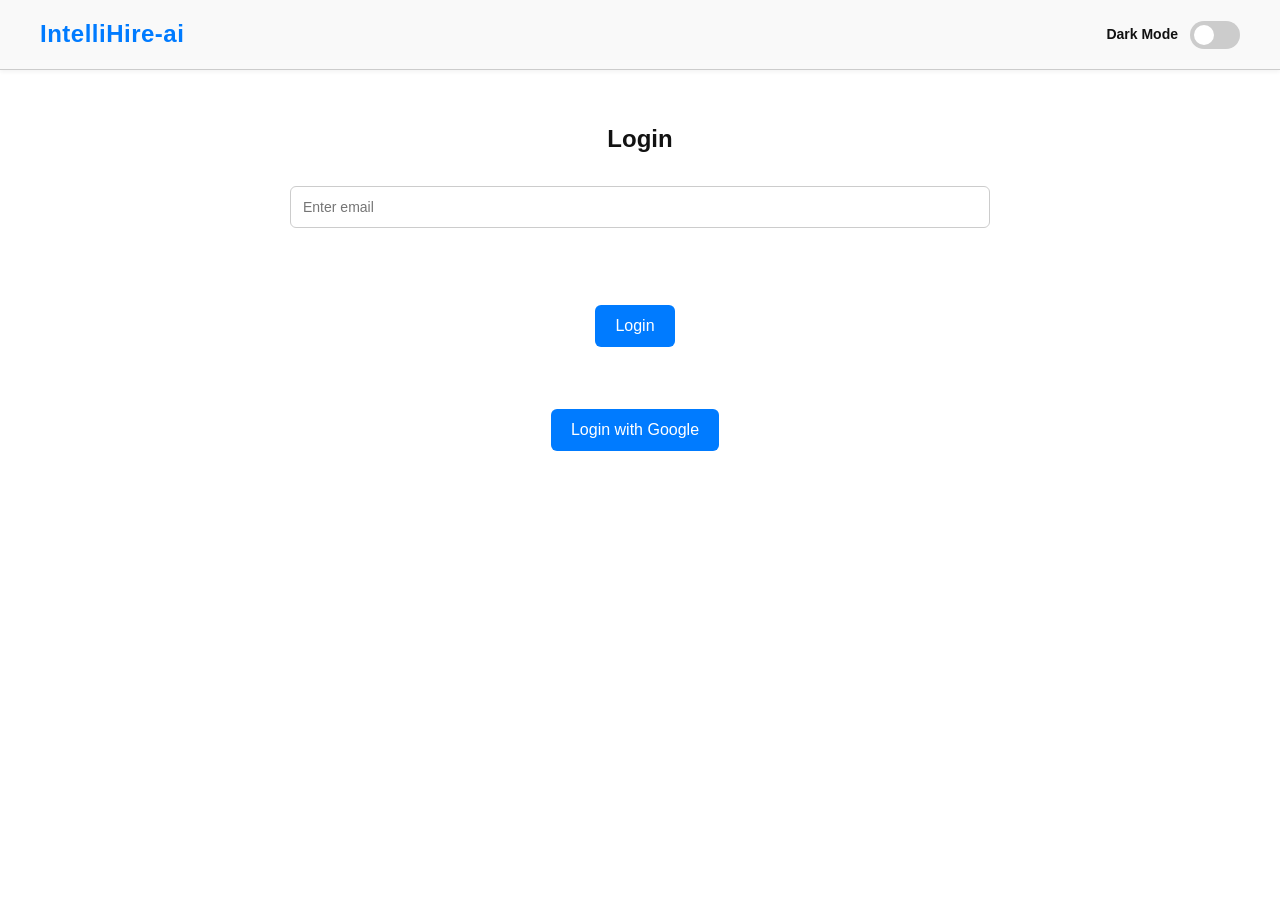
<file: frontend/index.html>
<!DOCTYPE html>
<html>

<head>

    <title>Resume Analysis</title>
    <link rel="stylesheet" href="style.css">

</head>

<body>

    <h2>Upload Resume</h2>

    <form id="resumeForm">

        <input type="file" id="resume"><br><br>

        <input type="text" id="job" placeholder="Enter job skills (comma separated)">

        <br><br>

        <button type="submit">Analyze Resume</button>

    </form>


    <h3 id="analysis"></h3>

    <div id="resume_feedback"></div>

    <br>

    <button onclick="startInterview()">Start Interview</button>

    <script>
        let token = localStorage.getItem("token")

        if (!token) {

            alert("Please login first")

            window.location = "login.html"

        }

        let missingSkills = []
        let resumeAnalyzed = false

        document.getElementById("resumeForm")
            .addEventListener("submit", analyzeResume)

        async function analyzeResume(event) {

            event.preventDefault()

            let file = document.getElementById("resume").files[0]
            let job = document.getElementById("job").value
            localStorage.setItem("jobRole", job)

            if (!file || job.trim() == "") {
                alert("Upload resume and enter job skills")
                return
            }

            let formData = new FormData()

            formData.append("file", file)
            formData.append("job_description", job)

            let res = await fetch("http://127.0.0.1:8000/upload_resume", {

                method: "POST",
                body: formData

            })

            let data = await res.json()

            missingSkills = data.missing_skills
            resumeAnalyzed = true

            localStorage.setItem(
                "missingSkills",
                JSON.stringify(missingSkills)
            )

            document.getElementById("analysis").innerHTML =

                "<b>Strong Skills:</b> " + (data.strong_skills.length > 0 ? data.strong_skills.join(", ") : "None") +
                "<br><br>" +
                "<b>Missing Skills:</b> " + (data.missing_skills.length > 0 ? data.missing_skills.join(", ") : "None")


            /* -------- Resume Improvement Suggestions -------- */

            let feedback = await fetch(
                "http://127.0.0.1:8000/resume_feedback", {

                method: "POST",

                headers: {
                    "Content-Type": "application/json"
                },

                body: JSON.stringify({
                    missing_skills: data.missing_skills
                })

            })

            let feedbackData = await feedback.json()

            document.getElementById("resume_feedback").innerHTML =

                "<h3>Resume Improvement Suggestions</h3>" +
                feedbackData.suggestions.join("<br>")

        }

        function startInterview() {

            if (!resumeAnalyzed) {

                alert("Please analyze resume first")

                return

            }

            sessionStorage.removeItem("interviewSaved")
            window.location = "aptitude.html"

        }

    </script>

    <script src="theme.js"></script>
</body>

</html>
</file>
<file: frontend/style.css>
:root {
  /* Light Theme Variables */
  --bg-color: #ffffff;
  --text-color: #121212;
  --accent-color: #007bff; /* Blue */
  --accent-hover: #0056b3;
  --card-bg: #f9f9f9;
  --border-color: #cccccc;
  --highlight-color: #e0f7fa;
  --highlight-border: #00acc1;
  --progress-bg: #eeeeee;
}

[data-theme="dark"] {
  /* Dark Theme Variables */
  --bg-color: #121212;
  --text-color: #ffffff;
  --accent-color: #3f9eff; /* Lighter blue for dark mode */
  --accent-hover: #1c85ff;
  --card-bg: #1e1e1e;
  --border-color: #333333;
  --highlight-color: #1a3c40;
  --highlight-border: #008ba3;
  --progress-bg: #2a2a2a;
}

body {
  font-family: 'Inter', Roboto, 'Segoe UI', Arial, sans-serif;
  background-color: var(--bg-color);
  color: var(--text-color);
  margin: 0;
  padding: 40px;
  padding-top: 100px; /* Space for navbar */
  transition: background-color 0.3s ease, color 0.3s ease;
  line-height: 1.6;
  display: flex;
  flex-direction: column;
  align-items: center;
  text-align: center;
  min-height: 100vh;
  box-sizing: border-box;
  animation: fadeInUp 0.5s ease-out;
}

/* Animations */
@keyframes fadeInUp {
  from {
    opacity: 0;
    transform: translateY(20px);
  }
  to {
    opacity: 1;
    transform: translateY(0);
  }
}

@keyframes slideDown {
  from {
    opacity: 0;
    transform: translateY(-20px);
  }
  to {
    opacity: 1;
    transform: translateY(0);
  }
}

/* Forms */
form {
  display: flex;
  flex-direction: column;
  align-items: center;
  width: 100%;
}

/* Navbar */
.navbar {
  position: fixed;
  top: 0;
  left: 0;
  width: 100%;
  height: 70px;
  background-color: var(--card-bg);
  border-bottom: 1px solid var(--border-color);
  display: flex;
  align-items: center;
  justify-content: space-between;
  padding: 0 40px;
  box-sizing: border-box;
  z-index: 1000;
  box-shadow: 0 2px 4px rgba(0,0,0,0.05);
  transition: background-color 0.3s ease, border-color 0.3s ease;
  animation: slideDown 0.5s ease-out;
}

.brand {
  font-size: 24px;
  font-weight: 800;
  color: var(--accent-color);
  margin: 0;
  letter-spacing: 0.5px;
}

/* Typography */
h2, h3, p, div {
  color: var(--text-color);
}

/* Buttons */
button {
  background-color: var(--accent-color);
  color: #ffffff;
  border: none;
  padding: 12px 20px;
  margin-top: 10px;
  margin-right: 10px;
  border-radius: 6px;
  cursor: pointer;
  font-size: 16px;
  font-weight: 500;
  transition: background-color 0.3s ease, transform 0.1s ease;
}

button:hover {
  background-color: var(--accent-hover);
  transform: translateY(-2px);
}

button:disabled {
  background-color: #555555;
  cursor: not-allowed;
  transform: none;
}

/* Inputs & Textareas */
input:not([type="checkbox"]):not([type="radio"]), textarea {
  width: 100%;
  max-width: 700px;
  padding: 12px;
  margin-top: 8px;
  margin-bottom: 16px;
  border: 1px solid var(--border-color);
  border-radius: 6px;
  background-color: var(--bg-color);
  color: var(--text-color);
  font-size: 14px;
  font-family: inherit;
  box-sizing: border-box;
  transition: border-color 0.3s ease, background-color 0.3s ease, color 0.3s ease, box-shadow 0.3s ease;
}

textarea {
  resize: vertical;
  min-height: 120px;
}

input:focus, textarea:focus {
  outline: none;
  border-color: var(--accent-color);
  box-shadow: 0 0 0 3px rgba(0, 123, 255, 0.25);
}

/* Specific elements needing card-like styling */
#resume_feedback, #feedback, .question-block, .remark-block {
  background-color: var(--card-bg);
  border: 1px solid var(--border-color);
  padding: 20px;
  border-radius: 8px;
  margin-top: 20px;
  margin-bottom: 20px;
  box-shadow: 0 4px 6px rgba(0,0,0,0.05);
  transition: background-color 0.3s ease, border-color 0.3s ease, transform 0.2s ease, box-shadow 0.2s ease;
}

#resume_feedback:hover, #feedback:hover, .question-block:hover {
  transform: translateY(-3px);
  box-shadow: 0 6px 12px rgba(0,0,0,0.1);
}

#progress {
  background-color: var(--progress-bg);
  padding: 15px;
  margin-bottom: 25px;
  font-weight: bold;
  border-radius: 8px;
  text-align: center;
  transition: background-color 0.3s ease;
}

.remark-block {
  background-color: var(--highlight-color) !important;
  border-left: 4px solid var(--highlight-border) !important;
  border-top: none;
  border-right: none;
  border-bottom: none;
  border-radius: 4px;
}

/* Tables */
table {
  border-collapse: collapse;
  width: 100%;
  max-width: 800px;
  margin-top: 20px;
  background-color: var(--card-bg);
  border-radius: 8px;
  overflow: hidden;
  box-shadow: 0 4px 6px rgba(0,0,0,0.05);
}

th, td {
  border: 1px solid var(--border-color);
  padding: 15px;
  text-align: center;
}

tbody tr {
  transition: background-color 0.2s ease, transform 0.2s ease;
}

tbody tr:hover {
  background-color: var(--highlight-color);
}

th {
  background-color: var(--accent-color);
  color: #ffffff;
  font-weight: 600;
}

td {
  color: var(--text-color);
}

/* Theme Toggle Button */
.theme-switch-wrapper {
  display: flex;
  align-items: center;
  gap: 12px;
  background-color: transparent;
}

.theme-switch {
  display: inline-block;
  height: 28px;
  position: relative;
  width: 50px;
}

.theme-switch input {
  display: none;
}

.slider {
  background-color: #cccccc;
  bottom: 0;
  cursor: pointer;
  left: 0;
  position: absolute;
  right: 0;
  top: 0;
  transition: .4s;
}

.slider:before {
  background-color: #ffffff;
  bottom: 4px;
  content: "";
  height: 20px;
  left: 4px;
  position: absolute;
  transition: .4s;
  width: 20px;
}

input:checked + .slider {
  background-color: var(--accent-color);
}

input:checked + .slider:before {
  transform: translateX(22px);
}

.slider.round {
  border-radius: 34px;
}

.slider.round:before {
  border-radius: 50%;
}
</file>
